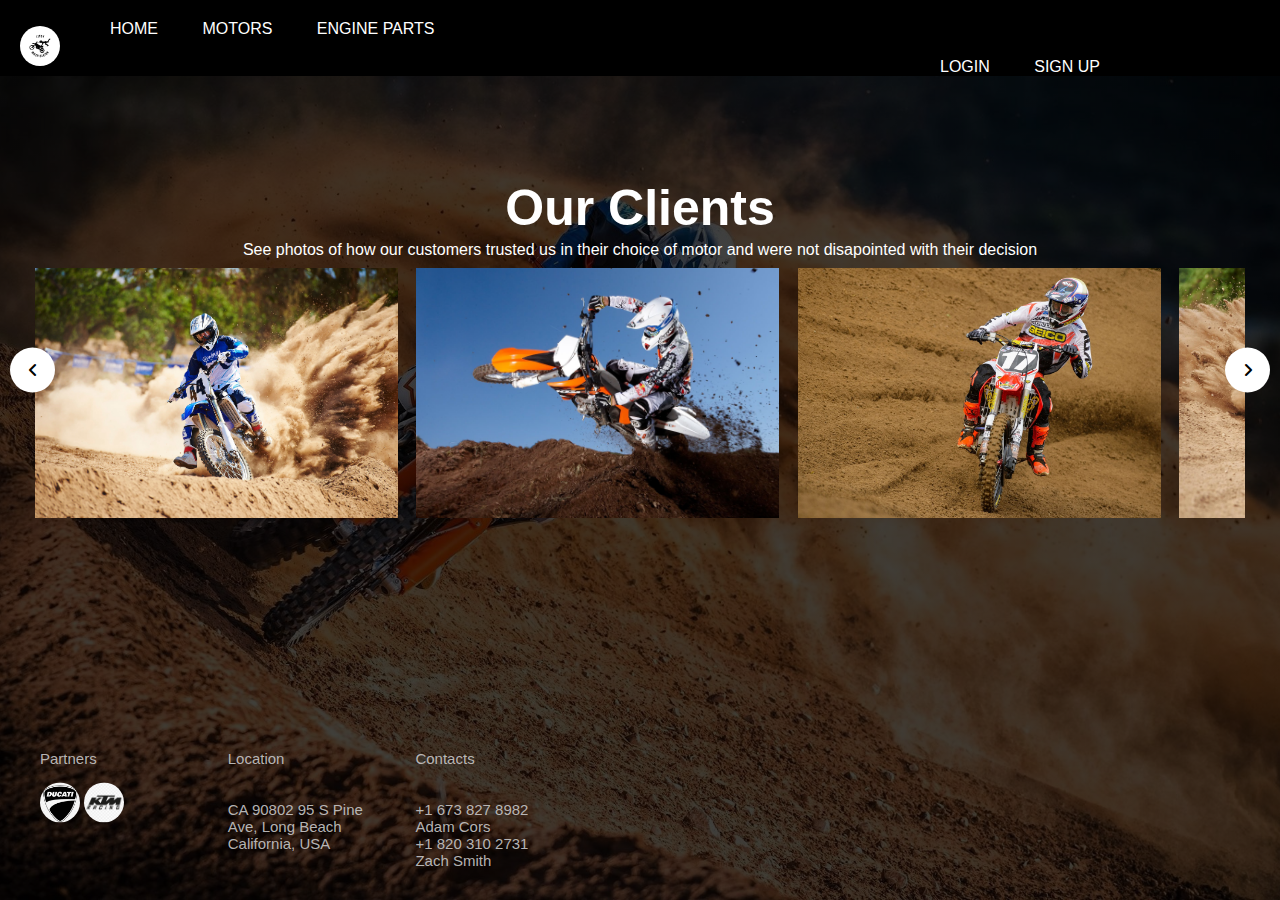
<file: index.html>
<html>
    <head>
        <title>Jessy Moto Center</title>
        <link rel="stylesheet" href="style.css">
        <link rel="stylesheet" href="https://cdnjs.cloudflare.com/ajax/libs/font-awesome/6.4.0/css/all.min.css">
        <script src="script.js" defer></script>
        <link rel="icon" type="image/x-icon" href="images/Jessy.ico">
    </head>
    <body>
       <div class="banner">
            
            <div class="navigation">
                
                <img src="images/Jessy.png" class="logo">
                <ul>
                    <li><a href="index.html">Home</a></li>
                    <li><a href="motors.html">Motors</a></li>
                    <li><a href="engine.html">Engine Parts</a></li>
                    <li id="login-menu"><a href="login.html">Login</a></li>
                    <li><a href="register.html">Sign Up</a></li>
                   
                </ul>
            
            </div>
       

        <div class="header">
            <h1>Our Clients</h1>
            <p>See photos of how our customers trusted us in their choice of motor and were not disapointed with their decision</p>
        </div>
        <div class="scroll-wrap" id="scroll-wrap">  
           <i id="left"class="fa-solid fa-angle-left" ></i>   
            <div class="scroll-container">
                <img src="images/pic5.jpg" alt="">
                <img src="images/pic3.jpg" alt="">
                <img src="images/pic4.jpg" alt="">
                <img src="images/pic2.jpg" alt="">
              </div> 
            <i id="right"class="fa-solid fa-angle-right" ></i>   
        </div>
       
        <div class="bottom">
            <p>Partners</p>
            <img src="images/duc.png" class="logo">
            <img src="images/ktm.png" class="logo">
            <br></br>
            <br></br>
            <p>Location</p>
            <br></br>
            <p> CA 90802 95 S Pine Ave, Long Beach</p>
            <p> California, USA</p>
            <br></br>
            <p>Contacts</p>
            <br></br>
            <p> +1 673 827 8982</p>
            <p> Adam Cors</p>
            <p> +1 820 310 2731</p>
            <p> Zach Smith</p>
        </div>
        
    </body>
</html>
</file>
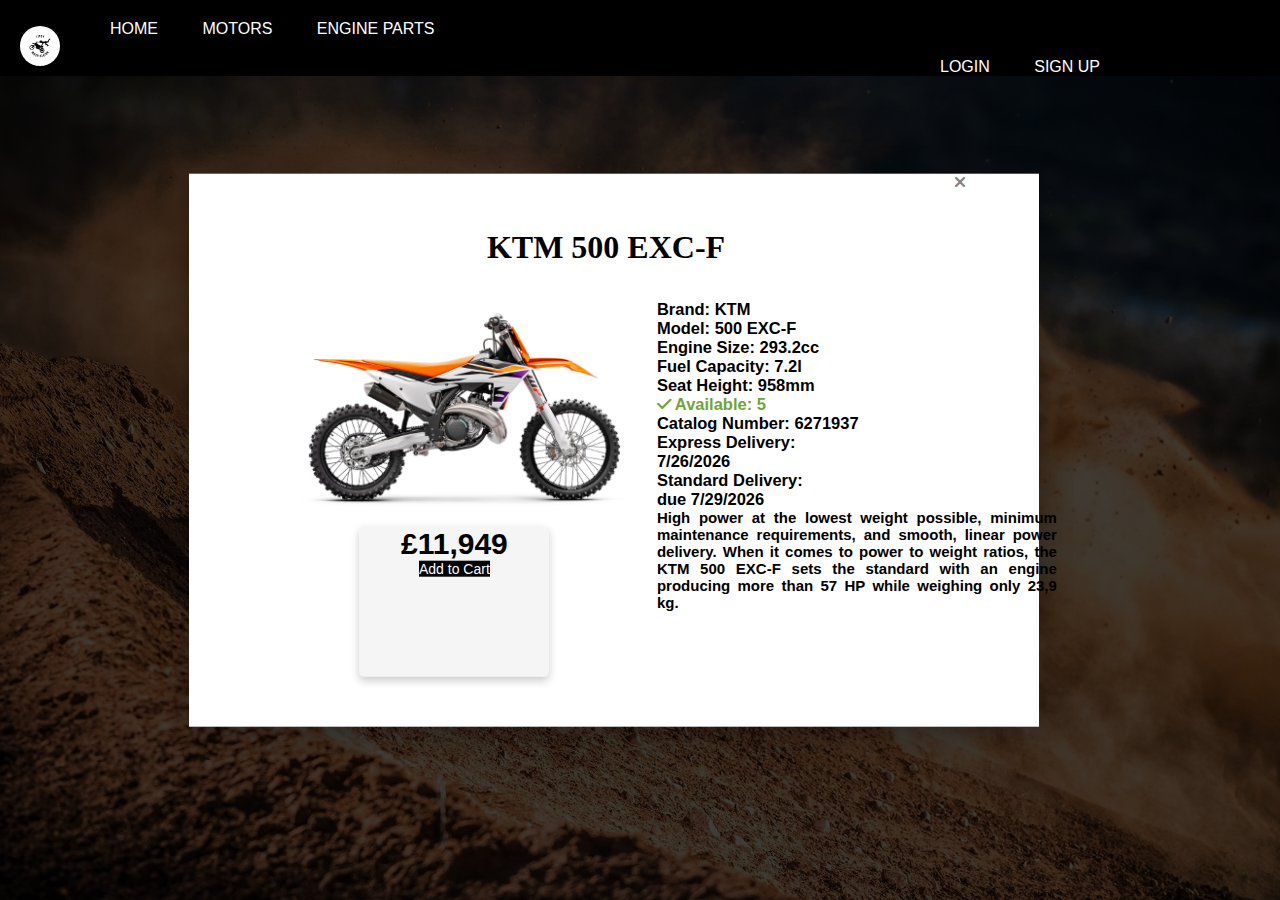
<file: details.html>
<html>
    <head>
        <title>Jessy Moto Center</title>
        <link rel="stylesheet" href="style.css">
        <link rel="stylesheet" href="https://cdnjs.cloudflare.com/ajax/libs/font-awesome/6.4.0/css/all.min.css">
        <link rel="stylesheet" href="https://stackpath.bootstrapcdn.com/bootstrap/5.0.0-alpha1/css/bootstrap.min.css" integrity="sha384-r4NyP46KrjDleawBgD5tp8Y7UzmLA05oM1iAEQ17CSuDqnUK2+k9luXQOfXJCJ4I" crossorigin="anonymous">
        <script src="https://stackpath.bootstrapcdn.com/bootstrap/5.0.0-alpha1/js/bootstrap.min.js" integrity="sha384-oesi62hOLfzrys4LxRF63OJCXdXDipiYWBnvTl9Y9/TRlw5xlKIEHpNyvvDShgf/" crossorigin="anonymous"></script>
        <script src="https://cdn.jsdelivr.net/npm/popper.js@1.16.0/dist/umd/popper.min.js" integrity="sha384-Q6E9RHvbIyZFJoft+2mJbHaEWldlvI9IOYy5n3zV9zzTtmI3UksdQRVvoxMfooAo" crossorigin="anonymous"></script>
        <script src="script.js" defer></script>
        <link rel="icon" type="image/x-icon" href="images/Jessy.ico">
    </head>
    <body>
       <div class="banner">
            
            <div class="navigation">
                
                <img src="images/Jessy.png" class="logo">
                <ul>
                    <li><a href="index.html">Home</a></li>
                    <li><a href="motors.html">Motors</a></li>
                    <li><a href="engine.html">Engine Parts</a></li>
                    <li id="login-menu"><a href="login.html">Login</a></li>
                    <li><a href="register.html">Sign Up</a></li>
                </ul>
            </div> 
       
            
            <div id="popup">
                <a class="btn btn-secondary" type="button" id="close"  aria-expanded="false" aria-haspopup="true"  href="ktm.html">
                <i class="fa-solid fa-xmark" style="color:grey"></i>
                </a>
                <img src="images/ktm-det.png" id="details-img"/>
                <div class="col-xs-5 flex" >
                    <h2 class="customH1" style="font-family:'Raleway'; font-size: 2em; font-weight: bold">KTM 500 EXC-F</h2>
                    <div class="content">
                        <h6  style="font-size:1.1em">Brand: KTM</h6>
                        <h6  style="font-size:1.1em">Model: 500 EXC-F</h6>
                        <h6  style="font-size:1.1em">Engine Size: 293.2cc</h6>
                        <h6  style="font-size:1.1em">Fuel Capacity: 7.2l</h6>
                        <h6  style="font-size:1.1em">Seat Height: 958mm</h6>
                        <h6  style="font-size:1.1em; color:#6fa638"><i class="fas fa-check"></i> Available: 5 </h6>
                        <h6  style="font-size:1.1em">Catalog Number: 6271937</h6>
                        <h6  style="font-size:1.1em; font-weight: bold;">Express Delivery: <div id="current_date"></p></h6>
                        <h6  style="font-size:1.1em; font-weight: bold;">Standard Delivery: <div id="current_date_notExpress"></p></h6>
                        <h6  style="font-size:1.0em; width: 400px; padding-right: 80px; text-align: justify;">High power at the lowest weight possible,
                            minimum maintenance requirements, and smooth, linear power delivery.
                             When it comes to power to weight ratios, the KTM 500 EXC-F sets the standard with an engine producing more 
                             than 57 HP while weighing only 23,9 kg.</h6>
                    </div>
                </div>
                <div class = "col-xs-1" style="justify-content:right; margin-top:10px; margin-left:50px">
                    <div class ="card mb-4 border-0" id="add-to-cart">
                        <h6 class="my-0 font-weight-normal">
                             <label style="font-size: 30px; color:black">£11,949</label>
                        </h6>
                         <div>
                                <a style="margin-top: 1vw;  font-size:14px; background-color:black; color:white" class=" w-100 btn btn-lg ">Add to Cart </a>
                        </div>
                    </div>
                </div>
                
             </div> 
           
     
    </body>
</html>

<script>
    date = new Date();
    year = date.getFullYear();
    month = date.getMonth() + 1;
    day = date.getDate();
    if(day == 30 && month % 2 == 1 )
    {
        month++;
        day = 2;
    }
    if(day == 30 && month % 2 == 0 )
    {
        month++;
        day = 1;
    }
    if(day == 31 && month % 2 == 0 )
    {
        month++;
        day = 2;
    }
    if(day == 28 && month == 2 )
    {
        month++;
        day = 2;
    }
    else {
        month = month;
        year = year;
        day = day + 2;
    }
    document.getElementById("current_date").innerHTML = month + "/" + day + "/" + year;
</script>
<script>
    date = new Date();
    year = date.getFullYear();
    month = date.getMonth() + 1;
    day = date.getDate();
    if(day == 30 && month % 2 == 1 )
    {
        month++;
        day = 5;
    }
    if(day == 30 && month % 2 == 0 )
    {
        month++;
        day = 4;
    }
    if(day == 31 && month % 2 == 0 )
    {
        month++;
        day = 5;
    }
    if(day + 5 > 28 && month == 2 )
    {
        month++;
        day = (28 - day) + 1 ;
    }
    //TODO:month 12 and year next
    else {
        month = month;
        year = year;
        day = day + 5;
    }
    document.getElementById("current_date_notExpress").innerHTML = "due " + month + "/" + day + "/" + year;
</script>
</file>
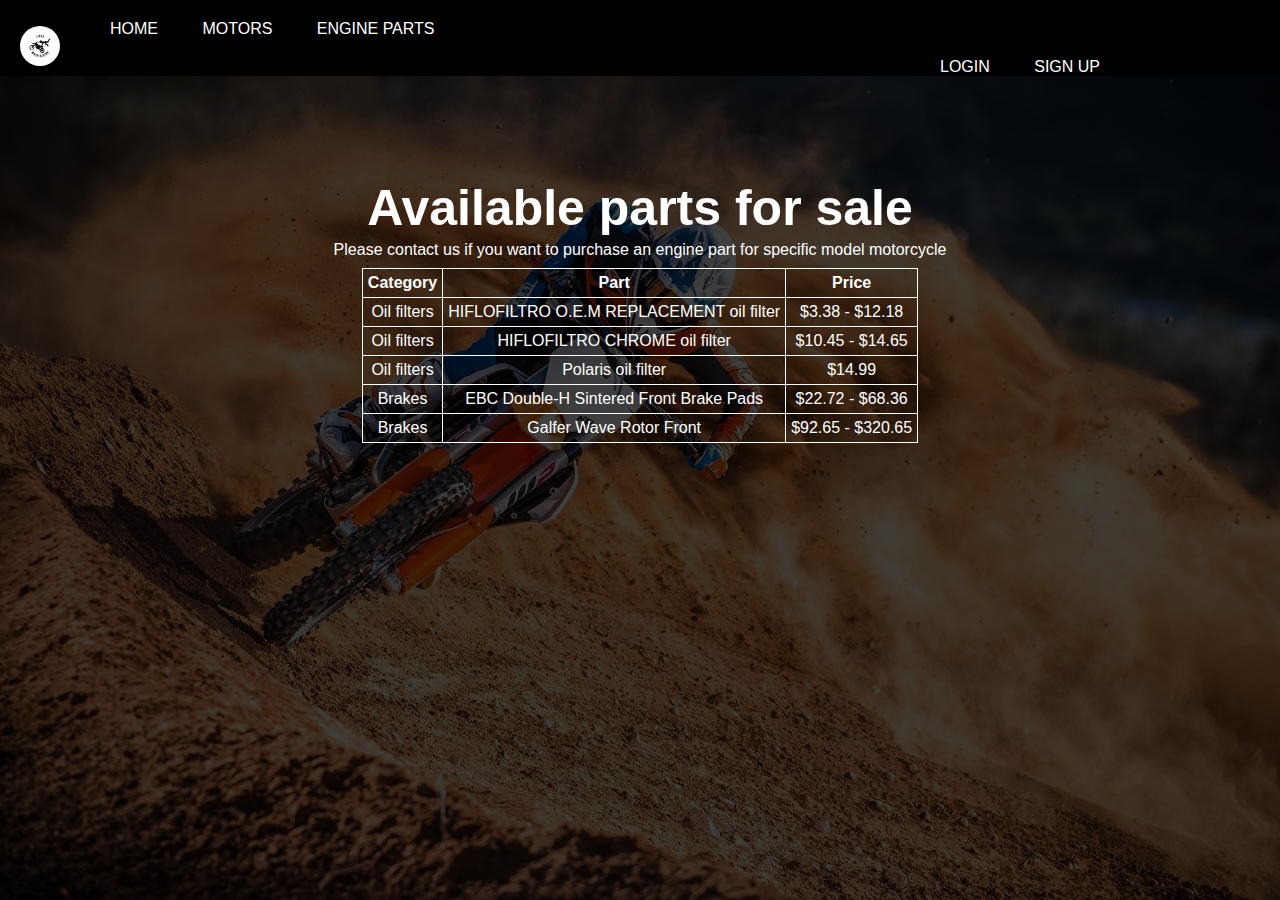
<file: engine.html>
<html>
    <head>
        <title>Jessy Moto Center</title>
        <link rel="stylesheet" href="style.css">
        <link rel="stylesheet" href="https://cdnjs.cloudflare.com/ajax/libs/font-awesome/6.4.0/css/all.min.css">
        <script src="script.js" defer></script>
        <link rel="icon" type="image/x-icon" href="images/Jessy.ico">

        <style>
            table, th, td {
              border: 1px solid white;
              border-collapse:collapse;
              color: white;
              justify-content: center;
              text-align: center;
              margin-left: auto;
              margin-right: auto;
              margin-top: 15%;
              
            }
            th, td {
              padding: 5px;
            }
          </style>
    </head>
    <body>
       <div class="banner">
            
            <div class="navigation">
                
                <img src="images/Jessy.png" class="logo">
                <ul>
                    <li><a href="index.html">Home</a></li>
                    <li><a href="motors.html">Motors</a></li>
                    <li><a href="engine.html">Engine Parts</a></li>
                    <li id="login-menu"><a href="login.html">Login</a></li>
                    <li><a href="register.html">Sign Up</a></li>
                   
                </ul>
            
            </div>
            <div class="header">
              <h1>Available parts for sale</h1>
              <p>Please contact us if you want to purchase an engine part for specific model motorcycle</p>
          </div>
            <table id="engine_parts"></table>
      
  <script>
    if(window.XMLHttpRequest)
    {
      xmlhttp = new XMLHttpRequest();
    }
    else
    {
      xmlhttp = newActiveXObject("Microsoft.XMLHTTP");
    }
    xmlhttp.open("GET", "data.xml", false)
    xmlhttp.send();
    var xmlDoc = xmlhttp.responseXML;
    var table="<tr><th>Category</th><th>Part</th><th>Price</th></tr>";
    var x = xmlDoc.getElementsByTagName("PARTS");
      for (i = 0; i <x.length; i++) {
        table += "<tr><td>" +
        x[i].getElementsByTagName("CATEGORY")[0].childNodes[0].nodeValue +
        "</td><td>" +
        x[i].getElementsByTagName("NAME")[0].childNodes[0].nodeValue +
        "</td><td>" +
        x[i].getElementsByTagName("PRICE")[0].childNodes[0].nodeValue +
        "</td></tr>";
      }
      document.getElementById("engine_parts").innerHTML = table;
    
    </script>
</body>
</html>
</file>
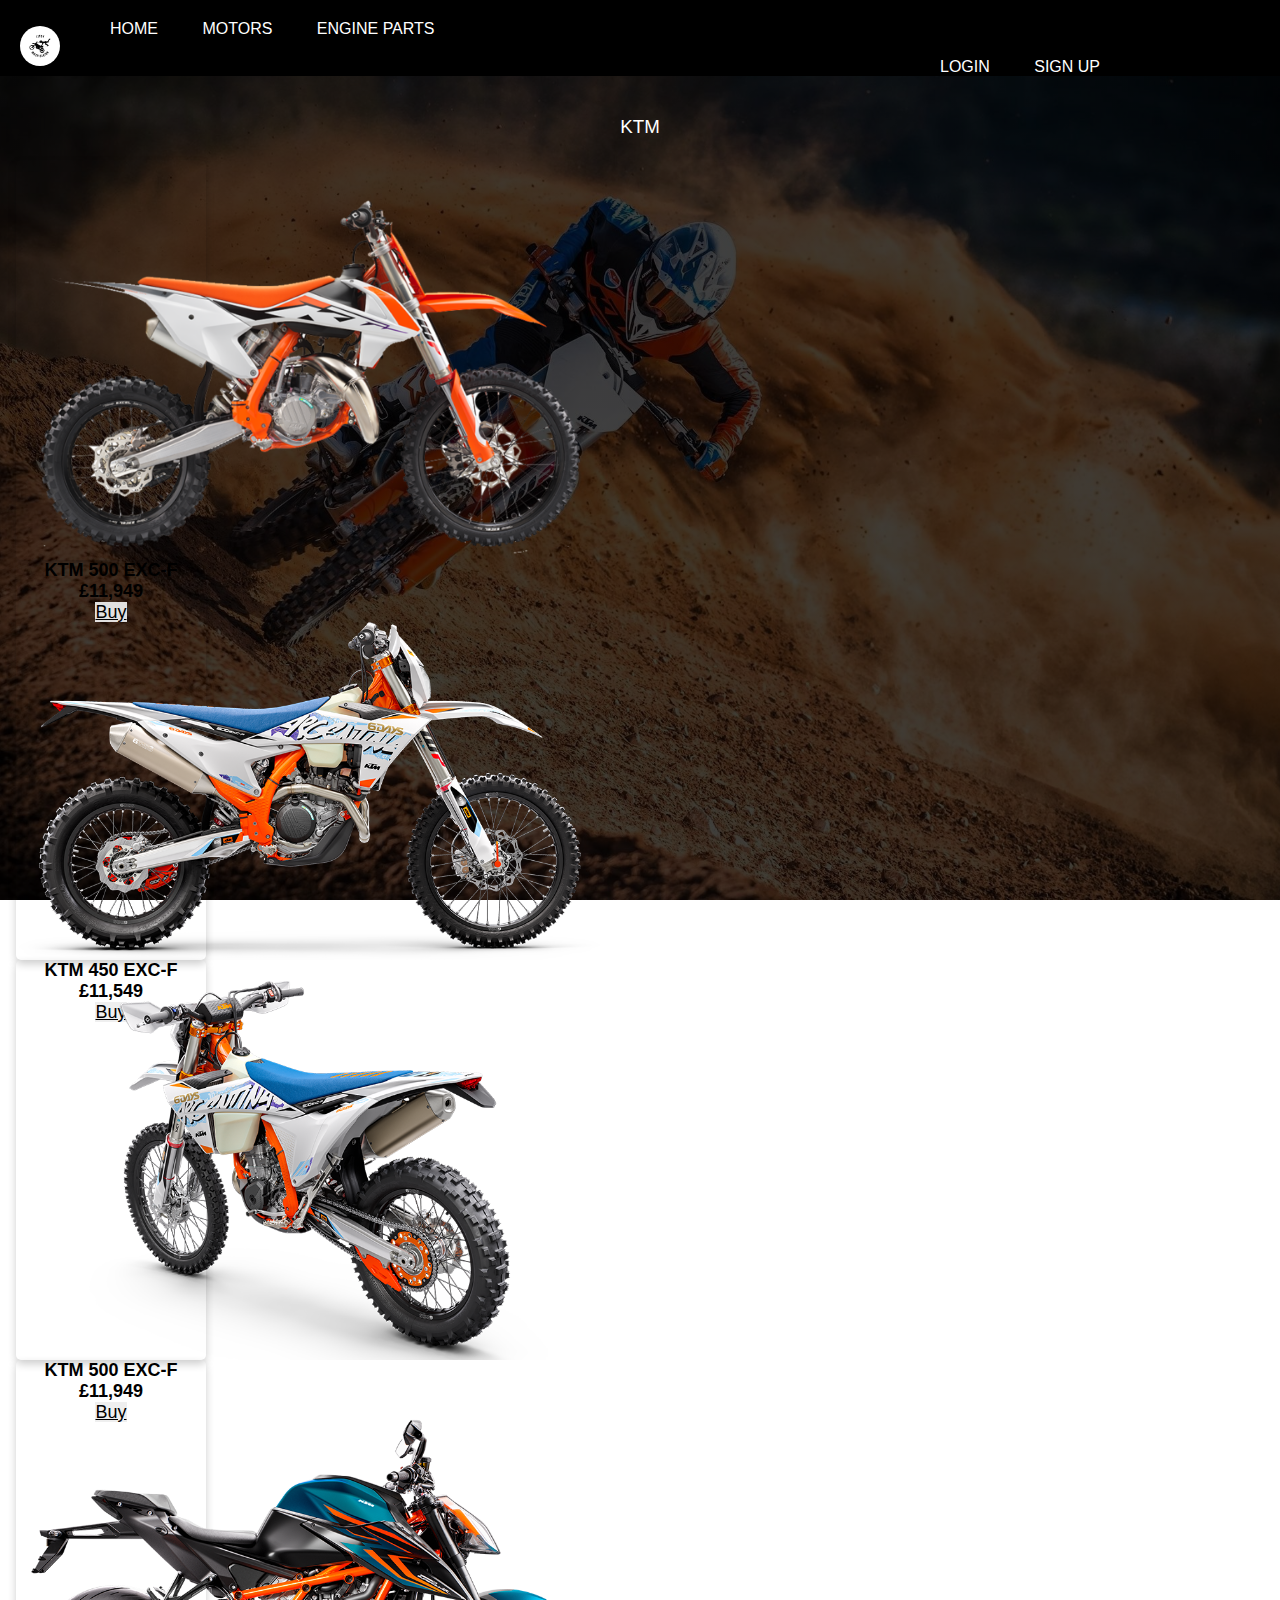
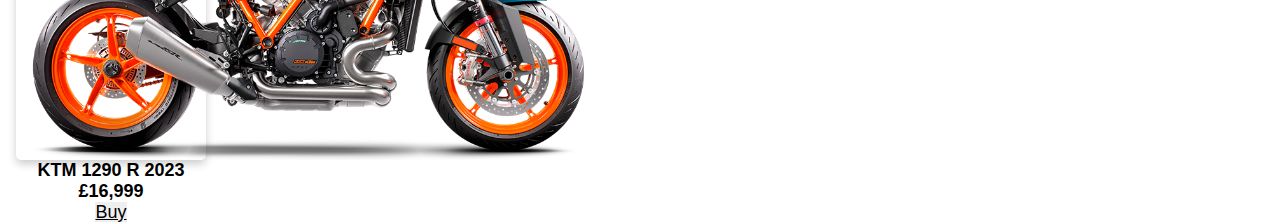
<file: ktm.html>
<html>
    <head>
        <title>Jessy Moto Center</title>
        <link rel="stylesheet" href="style.css">
        <link rel="stylesheet" href="https://cdnjs.cloudflare.com/ajax/libs/font-awesome/6.4.0/css/all.min.css">
        <link rel="stylesheet" href="https://stackpath.bootstrapcdn.com/bootstrap/5.0.0-alpha1/css/bootstrap.min.css" integrity="sha384-r4NyP46KrjDleawBgD5tp8Y7UzmLA05oM1iAEQ17CSuDqnUK2+k9luXQOfXJCJ4I" crossorigin="anonymous">
        <script src="https://stackpath.bootstrapcdn.com/bootstrap/5.0.0-alpha1/js/bootstrap.min.js" integrity="sha384-oesi62hOLfzrys4LxRF63OJCXdXDipiYWBnvTl9Y9/TRlw5xlKIEHpNyvvDShgf/" crossorigin="anonymous"></script>
        <script src="https://cdn.jsdelivr.net/npm/popper.js@1.16.0/dist/umd/popper.min.js" integrity="sha384-Q6E9RHvbIyZFJoft+2mJbHaEWldlvI9IOYy5n3zV9zzTtmI3UksdQRVvoxMfooAo" crossorigin="anonymous"></script>
        <script src="script.js" defer></script>
        <link rel="icon" type="image/x-icon" href="images/Jessy.ico">
    </head>
    <body>
       <div class="banner">
            
            <div class="navigation">
                
                <img src="images/Jessy.png" class="logo">
                <ul>
                    <li><a href="index.html">Home</a></li>
                    <li><a href="motors.html">Motors</a></li>
                    <li><a href="engine.html">Engine Parts</a></li>
                    <li id="login-menu"><a href="login.html">Login</a></li>
                    <li><a href="register.html">Sign Up</a></li>
                </ul>
            </div>
            <div class="ms-auto" style="text-align:center; margin-top: 40px;">
                <h3 id="ktm">KTM</h3>
            </div>
            <div class="container" id="blur">
                <div class = "row" style="justify-content: center;">
                    <div class = "col-2">
                        <div class ="card mb-4 border-0 "  id="card-mb-4">
                            <img src="images/ktm1.png" alt="Card Image" class="" id="card-img"/>
                             <div class ="card-header" >
                                <h4 class="my-0 font-weight-normal">
                                    <label style="font-size: 18px;color:black;">KTM 500 EXC-F</label>
                                </h4>
                            </div>
                            <h5 class="my-0 font-weight-normal">
                                    <label style="font-size: 18px; color:black">£11,949</label>
                             </h5>
                              <div>
                                <a href="details.html" id="btn-buy" class=" w-100 btn btn-lg">Buy</a>
                             </div>
                        </div>
                    </div>

                        <div class = "col-2">
                            <div class ="card mb-4 border-0 "  id="card-mb-4">
                                <img src="images/ktm2.png" alt="Card Image" class="" id="card-img"/>
                                 <div class ="card-header" >
                                    <h4 class="my-0 font-weight-normal">
                                        <label style="font-size: 18px;color:black;">KTM 450 EXC-F</label>
                                    </h4>
                                </div>
                                <h5 class="my-0 font-weight-normal">
                                        <label style="font-size: 18px; color:black">£11,549</label>
                                 </h5>
                                  <div>
                                    <a  href="details.html" id="btn-buy" class=" w-100 btn btn-lg">Buy</a>
                                 </div>
                            </div>
                        </div>
                        <div class = "col-2">
                            <div class ="card mb-4 border-0 "  id="card-mb-4">
                                <img src="images/ktm3.png" alt="Card Image" class="" id="card-img"/>
                                 <div class ="card-header" >
                                    <h4 class="my-0 font-weight-normal">
                                        <label style="font-size: 18px;color:black;">KTM 500 EXC-F</label>
                                    </h4>
                                </div>
                                <h5 class="my-0 font-weight-normal">
                                        <label style="font-size: 18px; color:black">£11,949</label>
                                 </h5>
                                  <div>
                                    <a  href="details.html" id="btn-buy" class=" w-100 btn btn-lg">Buy</a>
                                 </div>
                            </div>
                        </div>
                        <div class = "col-2">
                            <div class ="card mb-4 border-0 " id="card-mb-4">
                                <img src="images/ktm4.png" alt="Card Image" class="" id="card-img"/>
                                 <div class ="card-header" >
                                    <h4 class="my-0 font-weight-normal">
                                        <label style="font-size: 18px;color:black;">KTM 1290 R 2023</label>
                                    </h4>
                                </div>
                                <h5 class="my-0 font-weight-normal">
                                        <label style="font-size: 18px; color:black">£16,999</label>
                                 </h5>
                                  <div>
                                    <a  href="details.html" id="btn-buy" class=" w-100 btn btn-lg">Buy</a>
                                 </div>
                            </div>
                        </div>
                </div>
            </div>
     
    </body>
</html>
</file>
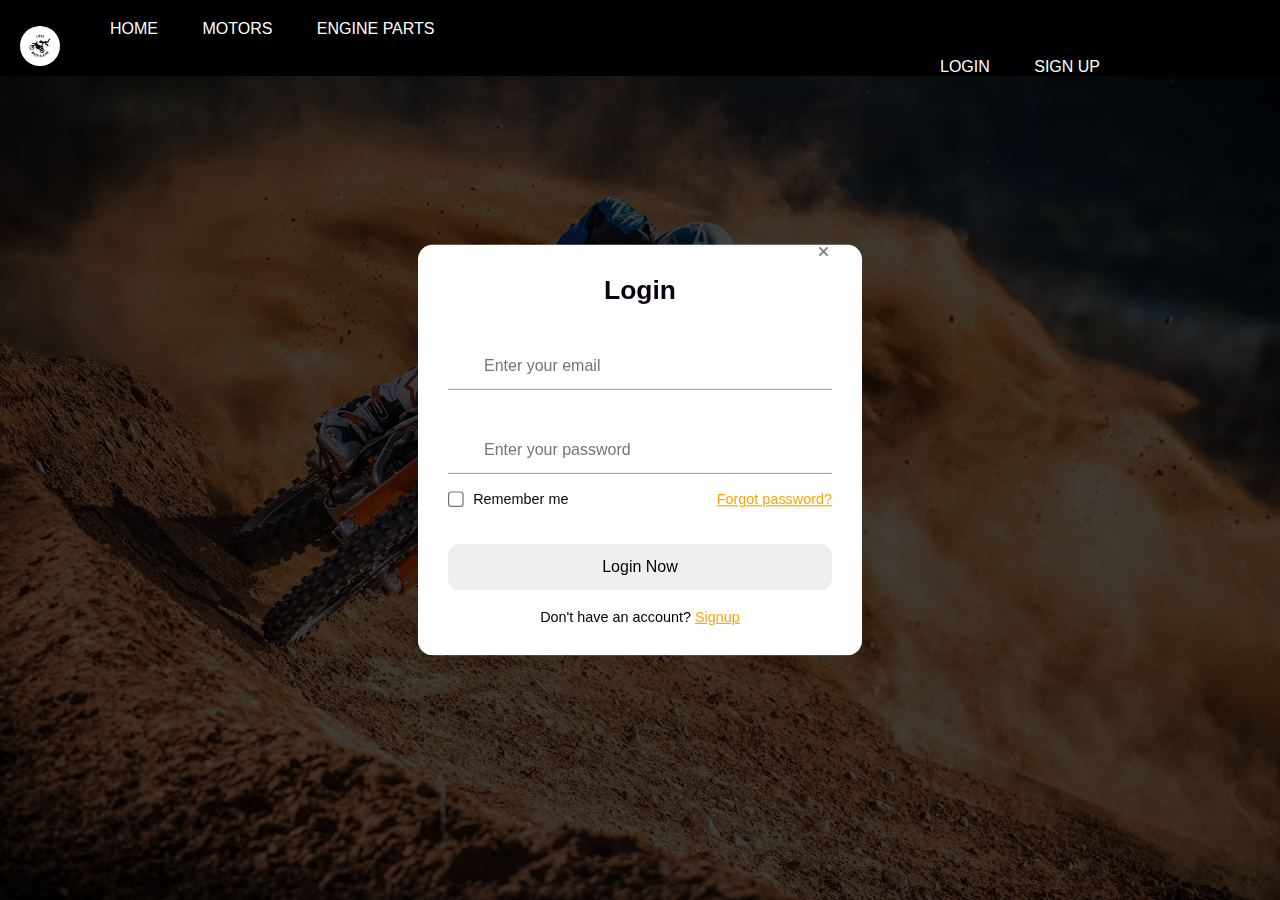
<file: login.html>
<html>
    <head>
        <title>Jessy Moto Center</title>
        <link rel="stylesheet" href="style.css">
        <link rel="stylesheet" href="https://cdnjs.cloudflare.com/ajax/libs/font-awesome/6.4.0/css/all.min.css">
        <link rel="stylesheet" href="https://stackpath.bootstrapcdn.com/bootstrap/5.0.0-alpha1/css/bootstrap.min.css" integrity="sha384-r4NyP46KrjDleawBgD5tp8Y7UzmLA05oM1iAEQ17CSuDqnUK2+k9luXQOfXJCJ4I" crossorigin="anonymous">
        <script src="https://stackpath.bootstrapcdn.com/bootstrap/5.0.0-alpha1/js/bootstrap.min.js" integrity="sha384-oesi62hOLfzrys4LxRF63OJCXdXDipiYWBnvTl9Y9/TRlw5xlKIEHpNyvvDShgf/" crossorigin="anonymous"></script>
        <script src="https://cdn.jsdelivr.net/npm/popper.js@1.16.0/dist/umd/popper.min.js" integrity="sha384-Q6E9RHvbIyZFJoft+2mJbHaEWldlvI9IOYy5n3zV9zzTtmI3UksdQRVvoxMfooAo" crossorigin="anonymous"></script>
        <script src="script.js"></script>
        <link rel="icon" type="image/x-icon" href="images/Jessy.ico">
        <link rel="stylesheet" href="https://unicons.iconscout.com/release/v4.0.0/css/line.css" />
    </head>
    <body>
       <div class="banner">
            
            <div class="navigation">
                
                <img src="images/Jessy.png" class="logo">
                <ul>
                    <li><a href="index.html">Home</a></li>
                    <li><a href="motors.html">Motors</a></li>
                    <li><a href="engine.html">Engine Parts</a></li>
                    <li id="login-menu"><a href="login.html">Login</a></li>
                    <li><a href="register.html">Sign Up</a></li>
                   
                </ul>
                
            </div>
             <section class="home">
        <div class="form_container">
            <a class="btn" id="close" aria-expanded="false" aria-haspopup="true"  href="index.html">
                <i class="fa-solid fa-xmark" ></i>
                </a>
            <!-- Login From -->
            <div class="form login_form">
            <form action="#">
                <h2>Login</h2>
                <div class="input_box">
                <input type="email" placeholder="Enter your email" required />
                <i class="uil uil-envelope-alt email"></i>
                </div>
                <div class="input_box">
                <input type="password" placeholder="Enter your password" required />
                <i class="uil uil-lock password"></i>
                <i class="uil uil-eye-slash hide"></i>
                </div>
                <div class="option_field">
                <span class="checkbox">
                    <input type="checkbox" id="check" />
                    <label for="check">Remember me</label>
                </span>
                <a href="#" class="forgot_pw">Forgot password?</a>
                </div>
                
                    <button class="button">Login Now
                    <a href="index.html"></a>
                   </button>
                
                   <div class="login_signup">Don't have an account? <a href="register.html" id="signup">Signup</a></div>
            </form>
            </div>

        </div>


        
        </section>

        </div>
     
    </body>
</html>

<script>
    hideShow = document.querySelectorAll(".hide");
    hideShow.forEach((icon) => {
  icon.addEventListener("click", () => {
    let pass = icon.parentElement.querySelector("input");
    if (pass.type === "password") {
        pass.type = "text";
      icon.classList.replace("uil-eye-slash", "uil-eye");
    } else {
        pass.type = "password";
      icon.classList.replace("uil-eye", "uil-eye-slash");
    }
  });
});
</script>
</file>
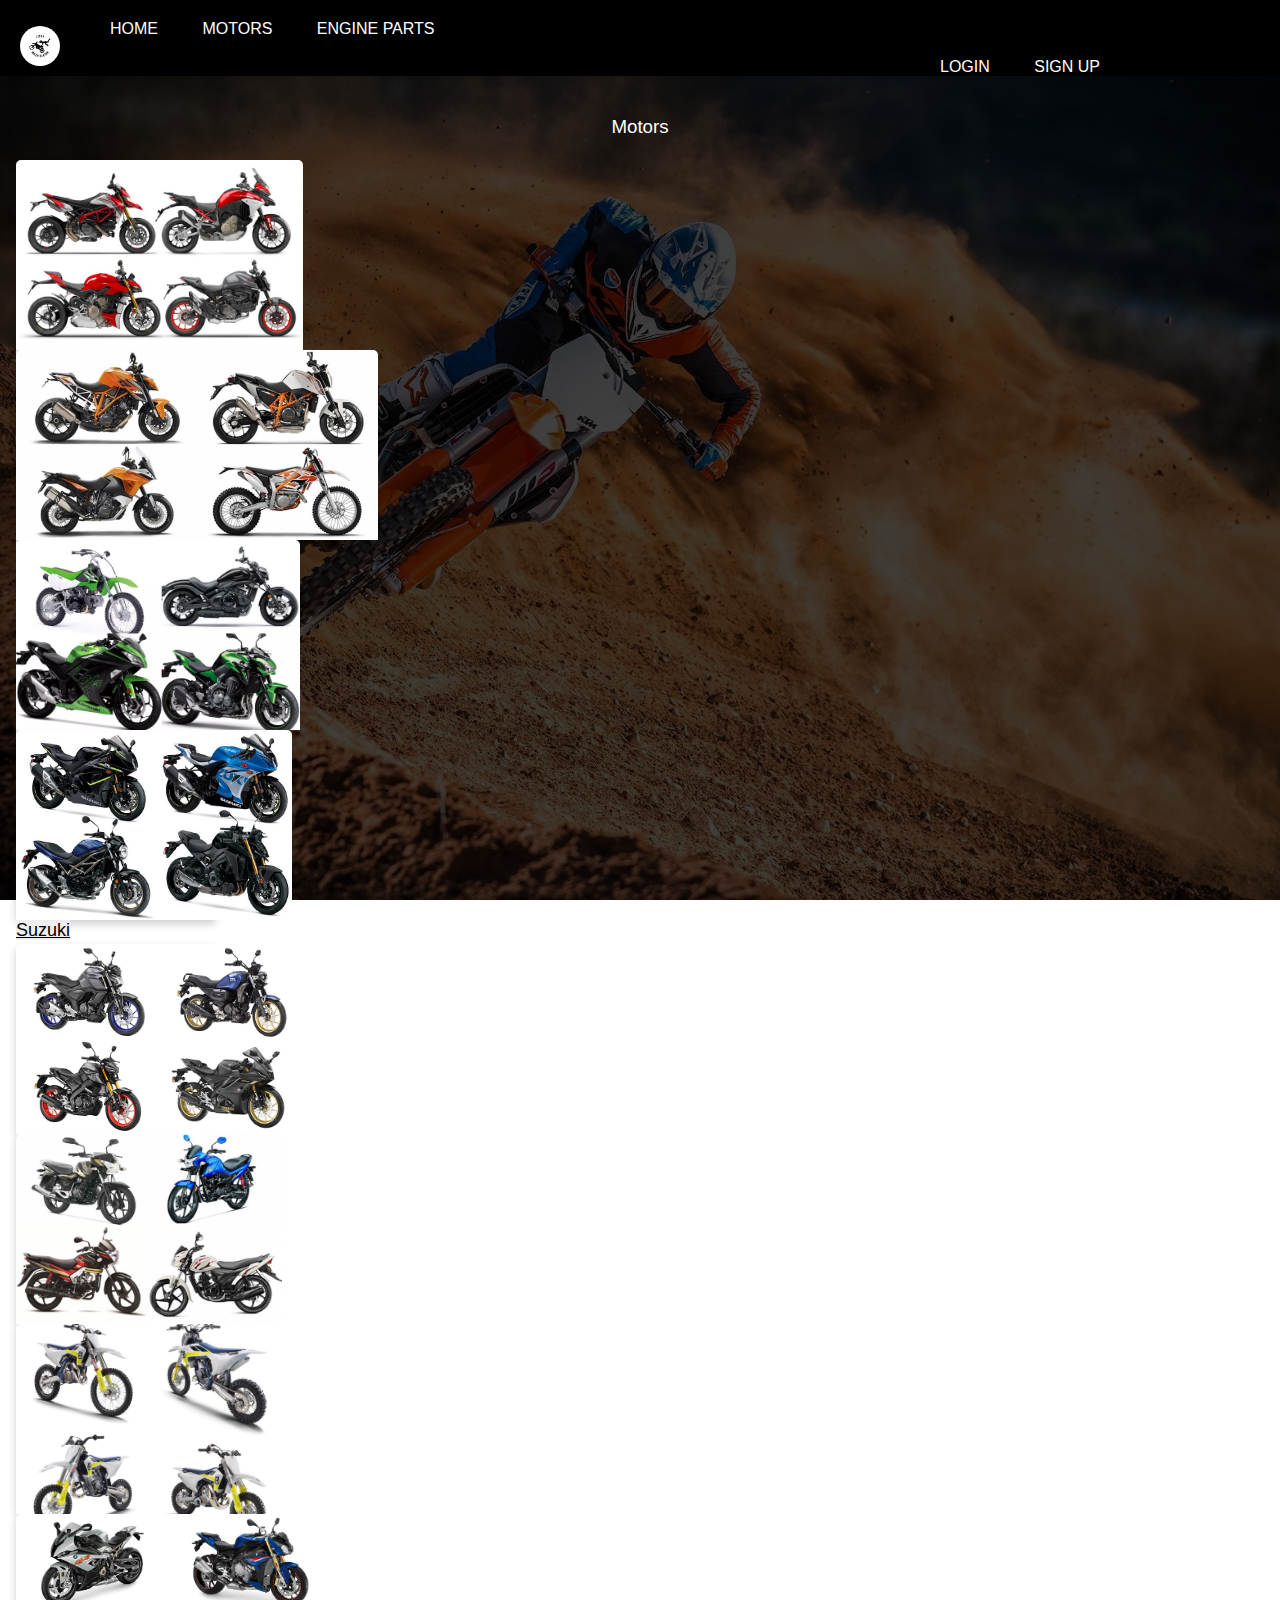
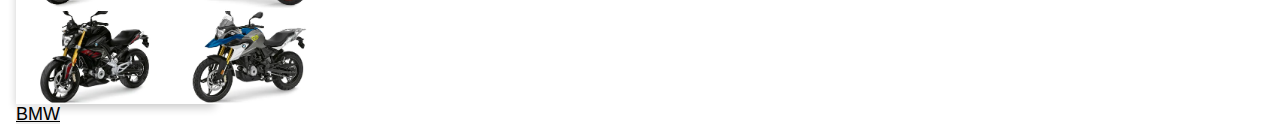
<file: motors.html>
<html>
    <head>
        <title>Jessy Moto Center</title>
        <link rel="stylesheet" href="style.css">
        <link rel="stylesheet" href="https://cdnjs.cloudflare.com/ajax/libs/font-awesome/6.4.0/css/all.min.css">
        <link rel="stylesheet" href="https://stackpath.bootstrapcdn.com/bootstrap/5.0.0-alpha1/css/bootstrap.min.css" integrity="sha384-r4NyP46KrjDleawBgD5tp8Y7UzmLA05oM1iAEQ17CSuDqnUK2+k9luXQOfXJCJ4I" crossorigin="anonymous">
        <script src="https://stackpath.bootstrapcdn.com/bootstrap/5.0.0-alpha1/js/bootstrap.min.js" integrity="sha384-oesi62hOLfzrys4LxRF63OJCXdXDipiYWBnvTl9Y9/TRlw5xlKIEHpNyvvDShgf/" crossorigin="anonymous"></script>
        <script src="https://cdn.jsdelivr.net/npm/popper.js@1.16.0/dist/umd/popper.min.js" integrity="sha384-Q6E9RHvbIyZFJoft+2mJbHaEWldlvI9IOYy5n3zV9zzTtmI3UksdQRVvoxMfooAo" crossorigin="anonymous"></script>
        <script src="script.js" defer></script>
        <link rel="icon" type="image/x-icon" href="images/Jessy.ico">
    </head>
    <body>
       <div class="banner">
            
            <div class="navigation">
                
                <img src="images/Jessy.png" class="logo">
                <ul>
                    <li><a href="index.html">Home</a></li>
                    <li><a href="motors.html">Motors</a></li>
                    <li><a href="engine.html">Engine Parts</a></li>
                    <li id="login-menu"><a href="login.html">Login</a></li>
                    <li><a href="register.html">Sign Up</a></li>
                </ul>
            </div>
            <div class="ms-auto" style="text-align:center; margin-top: 40px;">
                <h3 id="ktm">Motors</h3>
            </div>
            <div class="container" id="blur">
                <div class = "row" style="justify-content: center;">
                    <div class = "col-2">
                        <div class ="card mb-4 border-0" id="motors-categories">
                            
                            <img src="images/ducatti.jpg" alt="Card Image" class="" id="card-img"/>
                            
                              <div>
                                <a href="ktm.html" id="btn-buy" class=" w-100 btn btn-lg">Ducati</a>
                             </div>
                        </div>
                    </div>

                    <div class = "col-2">
                        <div class ="card mb-4 border-0 " id="motors-categories">
                            
                            <img src="images/ktms.jpg" alt="Card Image" class="" id="card-img"/>
                            
                              <div>
                                <a href="ktm.html" id="btn-buy" class=" w-100 btn btn-lg">KTM</a>
                             </div>
                        </div>
                    </div>
                    <div class = "col-2">
                        <div class ="card mb-4 border-0 " id="motors-categories">
                            
                            <img src="images/kaw1.png" alt="Card Image" class="" id="card-img"/>
                            
                              <div>
                                <a href="ktm.html" id="btn-buy" class=" w-100 btn btn-lg">Kawasaki</a>
                             </div>
                        </div>
                    </div>
                    <div class = "col-2">
                        <div class ="card mb-4 border-0 " id="motors-categories">
                            
                            <img src="images/suzuki.jpg" alt="Card Image" class="" id="card-img"/>
                            
                              <div>
                                <a href="ktm.html" id="btn-buy" class=" w-100 btn btn-lg">Suzuki</a>
                             </div>
                        </div>
                    </div>
                </div>
            </div>
            <div class="container" id="blur">
                <div class = "row" style="justify-content: center;">
                    <div class = "col-2">
                        <div class ="card mb-4 border-0 " id="motors-categories" >
                            
                            <img src="images/yamaha.jpg" alt="Card Image" class="" id="card-img"/>
                            
                              <div>
                                <a href="ktm.html" id="btn-buy" class=" w-100 btn btn-lg">Yamaha</a>
                             </div>
                        </div>
                    </div>

                    <div class = "col-2">
                        <div class ="card mb-4 border-0 " id="motors-categories">
                            
                            <img src="images/honda.jpg" alt="Card Image" class="" id="card-img"/>
                            
                              <div>
                                <a href="ktm.html" id="btn-buy" class=" w-100 btn btn-lg">Honda</a>
                             </div>
                        </div>
                    </div>
                    <div class = "col-2">
                        <div class ="card mb-4 border-0 " id="motors-categories">
                            
                            <img src="images/husqjpg.jpg" alt="Card Image" class="" id="card-img"/>
                            
                              <div>
                                <a href="ktm.html" id="btn-buy" class=" w-100 btn btn-lg">Husqvarna</a>
                             </div>
                        </div>
                    </div>
                    <div class = "col-2">
                        <div class ="card mb-4 border-0 " id="motors-categories" >
                            
                            <img src="images/bmw.png" alt="Card Image" class="" id="card-img"/>
                            
                              <div>
                                <a href="ktm.html" id="btn-buy" class=" w-100 btn btn-lg">BMW</a>
                             </div>
                        </div>
                    </div>
                </div>
            </div>
     
    </body>
</html>
</file>
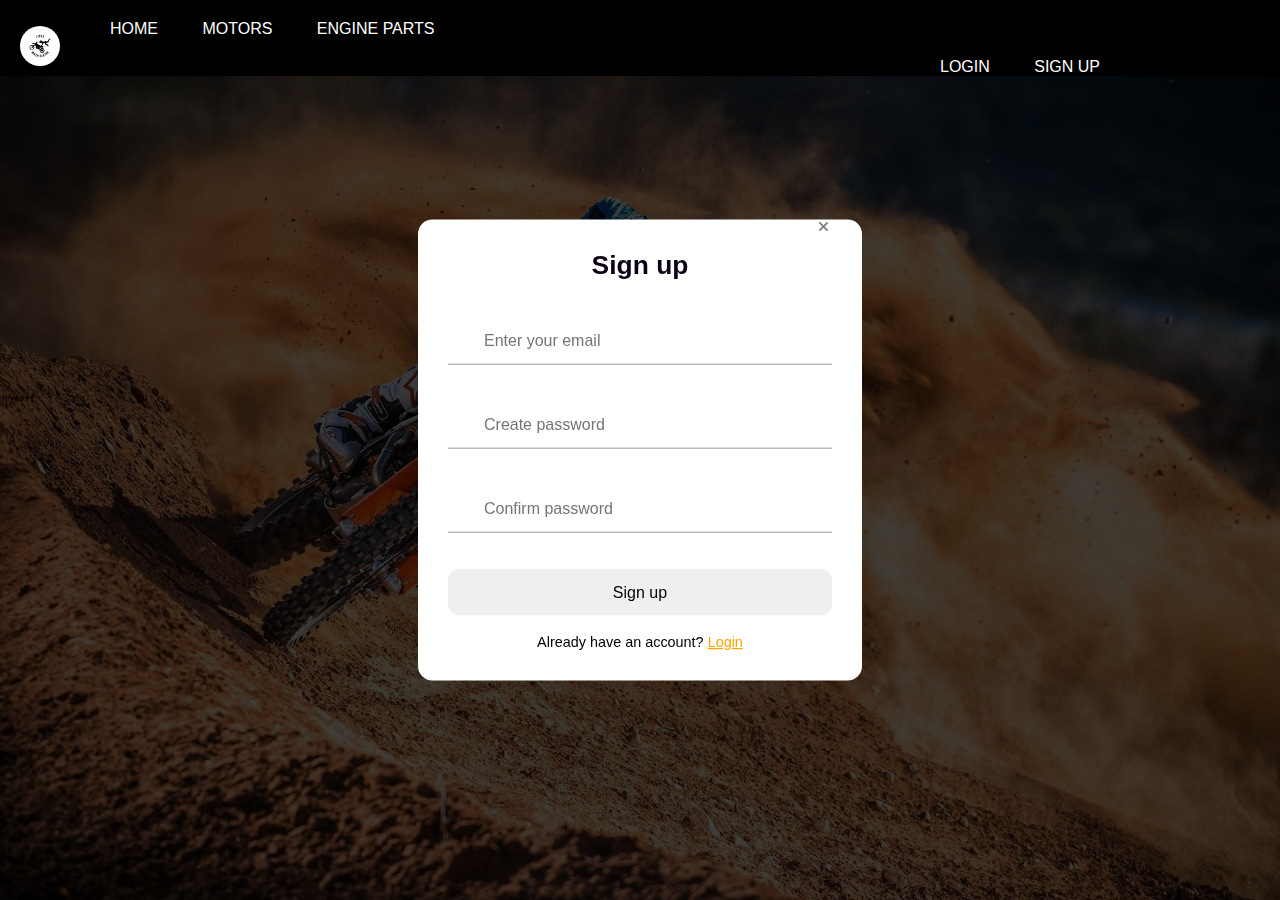
<file: register.html>
<html>
    <head>
        <title>Jessy Moto Center</title>
        <link rel="stylesheet" href="style.css">
        <link rel="stylesheet" href="https://cdnjs.cloudflare.com/ajax/libs/font-awesome/6.4.0/css/all.min.css">
        <link rel="stylesheet" href="https://stackpath.bootstrapcdn.com/bootstrap/5.0.0-alpha1/css/bootstrap.min.css" integrity="sha384-r4NyP46KrjDleawBgD5tp8Y7UzmLA05oM1iAEQ17CSuDqnUK2+k9luXQOfXJCJ4I" crossorigin="anonymous">
        <script src="https://stackpath.bootstrapcdn.com/bootstrap/5.0.0-alpha1/js/bootstrap.min.js" integrity="sha384-oesi62hOLfzrys4LxRF63OJCXdXDipiYWBnvTl9Y9/TRlw5xlKIEHpNyvvDShgf/" crossorigin="anonymous"></script>
        <script src="https://cdn.jsdelivr.net/npm/popper.js@1.16.0/dist/umd/popper.min.js" integrity="sha384-Q6E9RHvbIyZFJoft+2mJbHaEWldlvI9IOYy5n3zV9zzTtmI3UksdQRVvoxMfooAo" crossorigin="anonymous"></script>
        <script src="script.js" defer></script>
        <link rel="icon" type="image/x-icon" href="images/Jessy.ico">
        <link rel="stylesheet" href="https://unicons.iconscout.com/release/v4.0.0/css/line.css" />
    </head>
    <body>
       <div class="banner">
            
            <div class="navigation">
                
                <img src="images/Jessy.png" class="logo">
                <ul>
                    <li><a href="index.html">Home</a></li>
                    <li><a href="motors.html">Motors</a></li>
                    <li><a href="engine.html">Engine Parts</a></li>
                    <li id="login-menu"><a href="login.html">Login</a></li>
                    <li><a href="register.html">Sign Up</a></li>
                   
                </ul>
                
            </div>
             <section class="home">
        <div class="form_container">
            <a class="btn" id="close" aria-expanded="false" aria-haspopup="true"  href="index.html">
                <i class="fa-solid fa-xmark" ></i>
                </a>
            <div class="form signup_form">
            <form action="#">
                <h2>Sign up</h2>
                <div class="input_box">
                <input type="email" placeholder="Enter your email" required />
                <i class="uil uil-envelope-alt email"></i>
                </div>
                <div class="input_box">
                <input type="password" placeholder="Create password" required />
                <i class="uil uil-lock password"></i>
                <i class="uil uil-eye-slash hide"></i>
                </div>
                <div class="input_box">
                <input type="password" placeholder="Confirm password" required />
                <i class="uil uil-lock password"></i>
                <i class="uil uil-eye-slash hide"></i>
                </div>
                <button class="button">Sign up</button>
                <div class="login_signup">Already have an account? <a href="login.html" id="login">Login</a></div>
            </form>
            </div>
        </div>
        </section>

        </div>
     
    </body>
</html>

<script>
    hideShow = document.querySelectorAll(".hide");
    hideShow.forEach((icon) => {
  icon.addEventListener("click", () => {
    let pass = icon.parentElement.querySelector("input");
    if (pass.type === "password") {
        pass.type = "text";
      icon.classList.replace("uil-eye-slash", "uil-eye");
    } else {
        pass.type = "password";
      icon.classList.replace("uil-eye", "uil-eye-slash");
    }
  });
});
</script>
</file>
<file: style.css>
@import url("https://fonts.googleapis.com/css2?family=Poppins:wght@200;300;400;500;600;700&display=swap");
*{
    margin: 0;
    padding: 0;
    font-family: sans-serif;
}

.scroll-wrap
{
    display: grid;
    gap: var(--size-3);
    grid-auto-flow: column;
    grid-auto-columns: 21%;
    overflow: auto;
}

.banner
{
    width: 100%;
    height: 100vh;
    background-image: linear-gradient(rgba(0,0,0,0.75), rgba(0,0,0,0.75)), url(images/back.jpg);
    background-size: cover;
    background-position: center;
}

.navigation
{
    width: 100%;
    margin: auto;
    padding:   0;
    display: flex;
    align-items: center;
    background-color: black;
    
}

.navigation img 
{
    margin-left: 20px;;
}

.navigation ul li
{
    
    list-style: none;
    display: inline-block;
    margin: 0 20px;
    margin-top: 20px;
}

.navigation ul li:first-child
{
    
   
    margin-left: 50px;
   
}

.navigation ul li a
{
    text-decoration: none;
    color: white;
    text-transform:uppercase;
    font-family:'Franklin Gothic Medium', 'Arial Narrow', Arial, sans-serif;
    
  
}



.navigation ul li:hover
{
    border-bottom: 1px solid #FFA500;
    transition: 0.1s;

   
    
    

  
}
.scroll-wrap
{
    max-width: 100%;
    justify-content: center;
    min-height: 20vh;
    margin-top: 15%;
    position: relative;
    padding: 0 35px;;
    display: flex;

}

.scroll-wrap i
{
    top:40%;
    height: 45px;
    width: 45px;
    cursor: pointer;
    text-align: center;
    position: absolute;
    line-height: 45px;
    background: #fff;
    border-radius: 50%;
    transform: translateY(-50%);
    transition: transform 0.1s linear;

}

.scroll-wrap i:first-child
{
    left: 10px;
    
}
.scroll-wrap i:last-child
{
    right: 10px;
}
.scroll-wrap .scroll-container
{
    cursor: pointer;
    overflow: hidden;
    white-space: nowrap;
    scroll-behavior: smooth;
}

.scroll-container img
{
    height: 250px;
    object-fit: cover;
    user-select: none;
    margin-left: 14px;
    width: 30%;
}

.scroll-container
{
    max-width: 100%;
 
}
.scroll-container img:first-child
{
    margin-left: 0px;
    
}

@media screen and (max-width: 900px) {
    .scroll-container img
    {
        width: calc(100% / 2);
    }
    .bottom
    {
        width: calc(100% / 2.5);
    }
}

@media screen and (max-width: 550px) {
    .scroll-container img
    {
        width: 100%;
    }
    .bottom
    {
        width: 40%;
    }
}

.header
{
    width: 100%;
    position: absolute;
    top: 20%;
    transform: translateY(-50%);
    text-align: center;
    color: #fff;
}

.header h1
{
    font-size: 50px;
    margin-top: 80px;
}

.header p
{
    
    font-weight: 100;
    line-height: 25px;
}

.logo {
    display: inline-block;
    vertical-align: top;
    width: 40px;
    height: 40px;
    margin-right: 0px;
    margin-top: 15px;    
    border-radius: 50%;
}

.bottom
{
    
    position: absolute;
    padding-left: 40px;
    transform: translateY(-10%);
    font-size: 15px;
    color: #c6c5c5ea;
    width: 40%; 
    column-count: 3;
    column-gap: 10%;
    margin-top: 2%;
    bottom: 0px;
}

.card {
    /* Add shadows to create the "card" effect */
    box-shadow: 0 4px 8px 0 rgba(0,0,0,0.2);
    transition: 0.3s;
    border-radius: 5px; 
  }
  
  /* On mouse-over, add a deeper shadow */
  .card:hover {
    box-shadow: 0 8px 16px 0 rgba(0,0,0,0.2);
  }
  
  /* Add some padding inside the card container */
  .container {
    padding: 2px 16px;
  }

  .card img
  {
    border-radius: 5px 5px 0 0;
  }

  .container#blur.active {
    filter: blur(20px);
    pointer-events: none;
    user-select: none;
}

.container
{
    margin-top: 20px !important;
}
#ktm
{
    background-color: transparent;
    border-radius: 25px;
    font-family:'Franklin Gothic Medium', 'Arial Narrow', Arial, sans-serif; 
    font-weight:100; color: white;
}
#card-mb-4
{
    height:400px;
    width: 190px; 
    text-align:center
}
#card-img
{
    min-width:100%; 
    width:auto;
    height: 100%; 
    object-fit: contain
}
#btn-buy
{
    
    font-size:18px; 
    background-color:#eeee; 
    color: black; 
    font-family: Arial, Helvetica, sans-serif
}
#motors-categories
{
    height:190px;
    width: 200px;
}
#popup {
    position: absolute;
    top: 50%;
    left: 48%;
    transform: translate(-50%, -50%);
    width: 750px;
    object-fit: contain;
    padding:50px;
    box-shadow: 0 5px 30px rgba(0,0,0,.30);
    background: #fff;
    
}


.col-xs-5 {
    /*width: 41.66666667%;*/
    /*background-color: aqua;*/
    margin-left: 50%;
    display: flex;
    align-items: center;
    justify-content: center;
    width: 400px;
    padding: 0;
}
.customH1 {
    
    position: absolute;
    top: 10%;
    left: 35%;  
}

.content {
    position: absolute;
    top: 20%;
    float: left;
    width: 100%;
    height: auto;
    padding: 0px;
    margin: 15px 0px 0px 0px;
    text-align: left;
    left:55%;
    font-size:15px;
    
}

.col-xs-6 {
    /*width: 41.66666667%;*/
    /*background-color: aqua;*/
    margin-left: 68%;
    display: flex;
    align-items: center;
    justify-content: center;
    width: 400px;
    padding: 0;
    position: absolute;
    top: 22%;
}
#close
{
    background-color:transparent;
    border-color:transparent; 
    color:grey;
     position: fixed;
     top: 0;
     left: 90%; 
     text-align:left ;
     font-family:'Arial Rounded MT'
}
#details-img
{
    max-width:50%; 
    width:auto;
    height: 50%;
     object-fit: contain; 
     justify-content: left; 
     margin-top: 10%; 
     margin-left: 5%;
}
#add-to-cart
{
    height:150px;
     width: 190px; 
     justify-content: center; 
     text-align:center; 
     background-color:#f5f5f5;
     margin-left: 10%;
}


.form_container {
    position: fixed;
    max-width: 320px;
    width: 100%;
    top: 50%;
    left: 50%;
    transform: translate(-50%, -50%) scale(1.2);
    z-index: 100;
    background: #fff;
    padding: 25px;
    border-radius: 12px;
    box-shadow: rgba(0, 0, 0, 0.1);
    transition: all 0.4s ease-out;
}

.form_container h2 {
    font-size: 22px;
    color: #0b0217;
    text-align: center;
}
.input_box {
    position: relative;
    margin-top: 30px;
    width: 100%;
    height: 40px;
}
.input_box input {
    height: 100%;
    width: 100%;
    border: none;
    outline: none;
    padding: 0 30px;
    color: #333;
    transition: all 0.2s ease;
    border-bottom: 1.5px solid #aaaaaa;
}
.input_box input:focus {
    border-color: #FFA500;
}
.input_box i {
    position: absolute;
    top: 50%;
    transform: translateY(-50%);
    font-size: 20px;
    color: #707070;
}
.input_box i.email,
.input_box i.password {
    left: 0;
}
.input_box input:focus ~ i.email,
.input_box input:focus ~ i.password {
    color: #FFA500;
}
.input_box i.pw_hide {
    right: 0;
    font-size: 18px;
    cursor: pointer;
}
.option_field {
    margin-top: 14px;
    display: flex;
    align-items: center;
    justify-content: space-between;
}
.form_container a {
    color: #FFA500;
    font-size: 12px;
}

.checkbox {
    display: flex;
    column-gap: 8px;
    white-space: nowrap;
}
.checkbox input {
    accent-color: #FFA500;
}
.checkbox label {
    font-size: 12px;
    cursor: pointer;
    user-select: none;
    color: #0b0217;
}

.form_container .button {
    background-color:#eeee; 
    color: black; 
    margin-top: 30px;
    width: 100%;
    padding: 10px 0;
    border-radius: 10px;
    border-color: transparent;
  }
.login_signup {
    font-size: 12px;
    text-align: center;
    margin-top: 15px;
}

#login-menu
{
   margin-left: 880px;
}
#xml-bttn
{
    justify-content: center !important;
    text-align: center !important;
    color: red;
    
}
</file>
